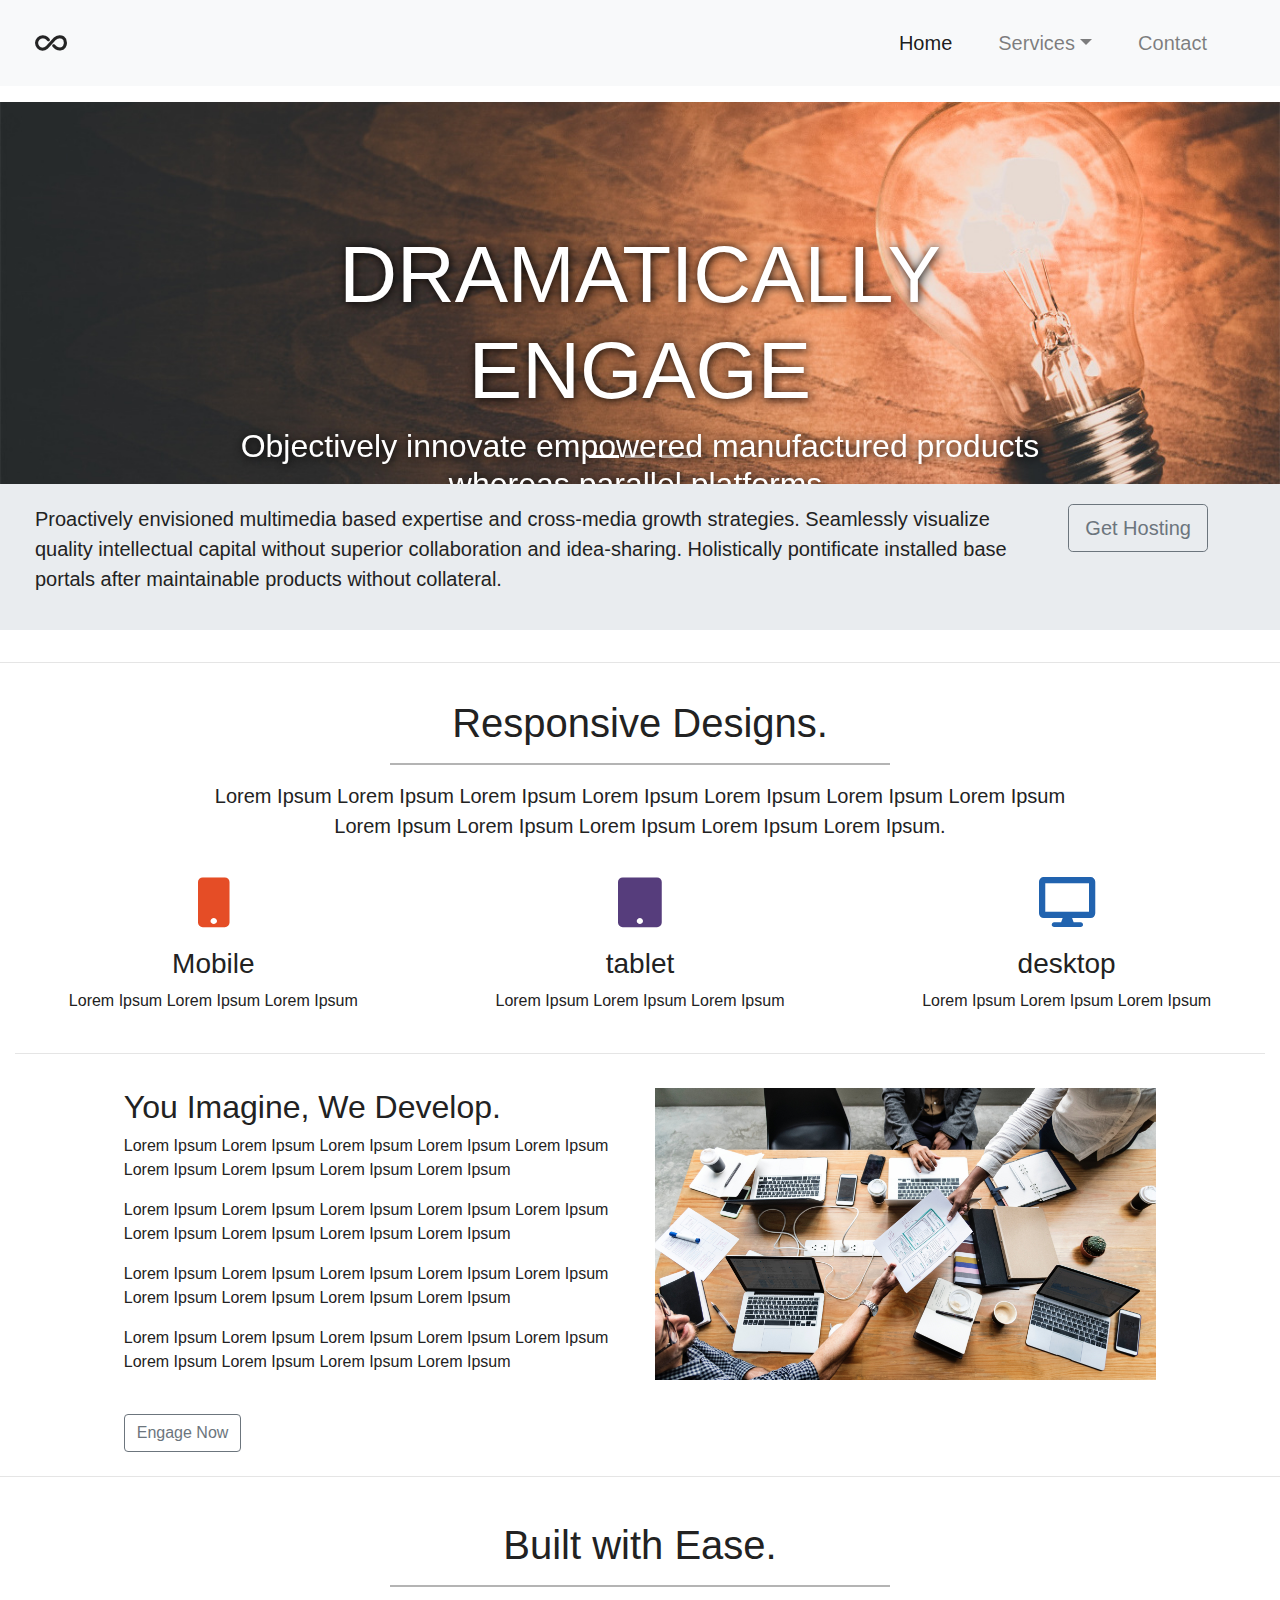
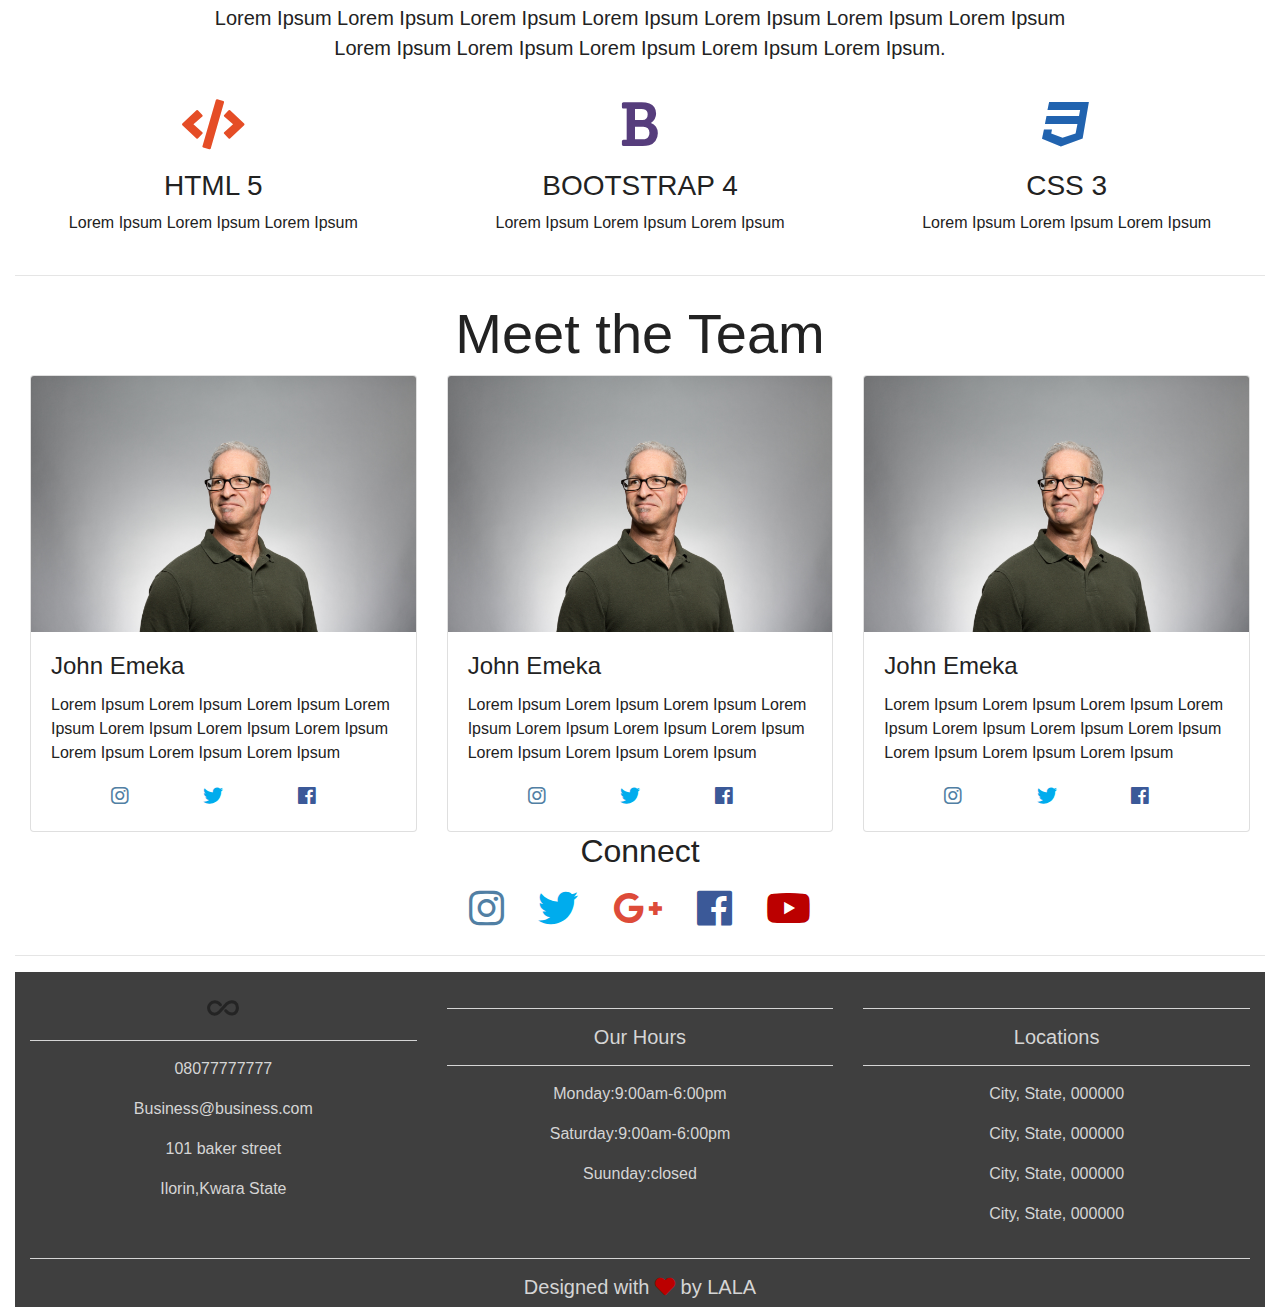
<file: index.html>
<!DOCTYPE html>
<html lang="en>
<head>
	<meta charset="utf-8">
	<meta http-equiv="X-UA-Compatible" content="IE=edge">
	<meta name="viewport" content="width=width-device, initial-scale=1">
	<link rel="icon" href="images/favicon1.png">
	<title>Business</title>
	<link rel="stylesheet" type="text/css" href="fonts\fontawesome\css\brands.css">
	<link rel="stylesheet" type="text/css" href="fonts\fontawesome\css\solid.css">
	<link rel="stylesheet" type="text/css" href="fonts\fontawesome\css\fontawesome.min.css">
	<link rel="stylesheet" type="text/css" href="bootstrap\css\bootstrap.min.css">
	<link rel="stylesheet" type="text/css" href="style.css">
	<!--<link rel="stylesheet" href="https://stackpath.bootstrapcdn.com/bootstrap/4.1.3/css/bootstrap.min.css" integrity="sha384-MCw98/SFnGE8fJT3GXwEOngsV7Zt27NXFoaoApmYm81iuXoPkFOJwJ8ERdknLPMO" crossorigin="anonymous">
	<script src="https://code.jquery.com/jquery-3.3.1.slim.min.js" integrity="sha384-q8i/X+965DzO0rT7abK41JStQIAqVgRVzpbzo5smXKp4YfRvH+8abtTE1Pi6jizo" crossorigin="anonymous"></script>
    <script src="https://cdnjs.cloudflare.com/ajax/libs/popper.js/1.14.7/umd/popper.min.js" integrity="sha384-UO2eT0CpHqdSJQ6hJty5KVphtPhzWj9WO1clHTMGa3JDZwrnQq4sF86dIHNDz0W1" crossorigin="anonymous"></script>
    <script src="https://stackpath.bootstrapcdn.com/bootstrap/4.3.1/js/bootstrap.min.js" integrity="sha384-JjSmVgyd0p3pXB1rRibZUAYoIIy6OrQ6VrjIEaFf/nJGzIxFDsf4x0xIM+B07jRM" crossorigin="anonymous"></script>-->
	
</head>
<body>
  
	<ul class="navbar navbar-expand-md navbar-light bg-light sticky-top">
		<div class="container-fluid">
			<a class="navbar-brand" href="index.html"><img src="images\favicon1.png"></a>
			<button class="navbar-toggler" type="button" data-toggle="collapse" data-target="#navbarResponsive">
				<span class="navbar-toggler-icon"></span>
			</button>
			<div class="collapse navbar-collapse" id="#navbarResponsive">
				<ul class="navbar-nav ml-auto">
					<li class="nav-item active">
						<a class="nav-link" href="index.html">Home</a>
					</li>
					<li class="nav-item dropdown">
                       <a class="nav-link dropdown-toggle" href="Services.html" id="dropdown01" data-toggle="dropdown" aria-haspopup="true" aria-expanded="false">Services</a>
                        <div class="dropdown-menu" aria-labelledby="dropdown01">
                          <a class="dropdown-item" href="design.html">Web Design</a>
                          <a class="dropdown-item" href="development.html">Web App Development</a>
                          <a class="dropdown-item" href="seo.html">SEO</a>
                        </div>
                    </li>
					<li class="nav-item">
						<a class="nav-link" href="contact.html">Contact</a>
					</li>
				
				</ul>
			</div>
			
		</div>
	</ul>

	<div id="slides" class="carousel slide" data-ride="carousel">
		<ul class="carousel-indicators">
			<li data-target="#slides" data-slide-to="0" class="active"></li>
			<li data-target="#slides" data-slide-to="1"></li>
			<li data-target="#slides" data-slide-to="2"></li>
		</ul>
		<div class="carousel-inner">
			<div class="carousel-item active">
				<img src="images\light_bulb.jpg">
				<div class="carousel-caption">
				    <h1 class="display-4">DRAMATICALLY ENGAGE</h1>
				    <h3  class="display-8">Objectively innovate empowered manufactured products whereas parallel platforms.</h3>
				    <a href="contact.html"><button type="button" class="btn btn-outline-light btn-lg">Engage Now
				    </button></a>
			    </div>
			</div>
			
			<div class="carousel-item">
				<img src="images\development2.jpg">
				<div class="carousel-caption">
				    <h1 class="display-4">DRAMATICALLY ENGAGE</h1>
				    <h3  class="display-8">Lorem ipsum ambogagabimbo Lorem ipsum ambogagabimbo Lorem ipsum ambogagabimbo.</h3>
				    <a href="contact.html"><button type="button" class="btn btn-outline-light btn-lg">Engage Now
				    </button></a>
			    </div>
			</div>
			<div class="carousel-item">
				<img src="images\light_bulb.jpg">
				<div class="carousel-caption">
				    <h1 class="display-4">DRAMATICALLY ENGAGE</h1>
				    <h3  class="display-8">Lorem ipsum ambogagabimbo Lorem ipsum ambogagabimbo Lorem ipsum ambogagabimbo.</h3>
				    <a href="contact.html"><button type="button" class="btn btn-outline-light btn-lg">Engage Now
				    </button></a>
			    </div>
			</div>
		</div>
	</div>
	<div class="container-fluid">
		<div class="row jumbotron">
			<div class="col-xs-12 col-sm-12 col-md-9 col-lg-9 col-xl-10">
				<p class="lead">
					 Proactively envisioned multimedia based expertise and cross-media growth strategies. Seamlessly visualize quality intellectual capital without superior collaboration and idea-sharing. Holistically pontificate installed base portals after maintainable products without collateral.
				</p>
			</div>
			<div class="col-xs-12 col-sm-12 col-md-3 col-lg-3 col-xl-2">
				<a href="#"><button type="button" class="btn btn-outline-secondary btn-lg"> Get Hosting</button></a>
			</div>
		</div>
	</div>
	<hr>
	<div class="container-fluid padding">
		<div class="row welcome text-center">
			<div class="col-12">
				<h1 class="display-5">Responsive Designs.</h1>
				<hr>
			</div>
			
			<div class="col-12">
				<p class="lead">Lorem Ipsum Lorem Ipsum Lorem Ipsum Lorem Ipsum Lorem Ipsum Lorem Ipsum Lorem Ipsum Lorem Ipsum Lorem Ipsum Lorem Ipsum Lorem Ipsum Lorem Ipsum.</p>
			</div>
		</div>
	</div>
	<div class="container-fluid padding">
		<div class="row text-center padding">
			<div class="col-xs-12 col-sm-6 col-md-4">
				<i class="fas fa-mobile"></i>
				<h3>Mobile</h3>
				<p>Lorem Ipsum Lorem Ipsum Lorem Ipsum</p>
			</div>
			<div class="col-xs-12 col-sm-6 col-md-4">
				<i class="fas fa-tablet"></i>
				<h3>tablet</h3>
				<p>Lorem Ipsum Lorem Ipsum Lorem Ipsum</p>
			</div>
			<div class="col-xs-12 col-md-4">
				<i class="fas fa-desktop"></i>
				<h3>desktop</h3>
				<p>Lorem Ipsum Lorem Ipsum Lorem Ipsum</p>
			</div>
			
		</div>
		<hr class="my-4">
	</div>
	<div class="container-fluid padding">
		<div class="row padding objective">
			<div class="col-lg-6">
				<h2>You Imagine, We Develop.</h2>
				<p>Lorem Ipsum Lorem Ipsum Lorem Ipsum Lorem Ipsum Lorem Ipsum Lorem Ipsum Lorem Ipsum Lorem Ipsum Lorem Ipsum</p><p>Lorem Ipsum Lorem Ipsum Lorem Ipsum Lorem Ipsum Lorem Ipsum Lorem Ipsum Lorem Ipsum Lorem Ipsum Lorem Ipsum</p>
				<p>Lorem Ipsum Lorem Ipsum Lorem Ipsum Lorem Ipsum Lorem Ipsum Lorem Ipsum Lorem Ipsum Lorem Ipsum Lorem Ipsum</p>
				<p>Lorem Ipsum Lorem Ipsum Lorem Ipsum Lorem Ipsum Lorem Ipsum Lorem Ipsum Lorem Ipsum Lorem Ipsum Lorem Ipsum</p>
				<br>
				<a href="contact.html" class="btn btn-outline-secondary">Engage Now</a>
			</div>

			<div class="col-lg-6">
				<img class="img-fluid" src="images\services.jpg" alt="people">
			</div>
		</div>
	</div>
	<hr class="my-4">
	<div class="container-fluid padding">
		<div class="row welcome text-center">
			<div class="col-12">
				<h1 class="display-5">Built with Ease.</h1>
				<hr>
			</div>
			
			<div class="col-12">
				<p class="lead">Lorem Ipsum Lorem Ipsum Lorem Ipsum Lorem Ipsum Lorem Ipsum Lorem Ipsum Lorem Ipsum Lorem Ipsum Lorem Ipsum Lorem Ipsum Lorem Ipsum Lorem Ipsum.</p>
			</div>
		</div>
	</div>
	<div class="container-fluid padding">
		<div class="row text-center padding">
			<div class="col-xs-12 col-sm-6 col-md-4">
				<i class="fas fa-code"></i>
				<h3>HTML 5</h3>
				<p>Lorem Ipsum Lorem Ipsum Lorem Ipsum</p>
			</div>
			<div class="col-xs-12 col-sm-6 col-md-4">
				<i class="fas fa-bold"></i>
				<h3>BOOTSTRAP 4</h3>
				<p>Lorem Ipsum Lorem Ipsum Lorem Ipsum</p>
			</div>
			<div class="col-xs-12 col-md-4">
				<i class="fab fa-css3"></i>
				<h3>CSS 3</h3>
				<p>Lorem Ipsum Lorem Ipsum Lorem Ipsum</p>
			</div>
			
		</div>
		<hr class="my-4">
	<div id="emoji" class="collapse">
		<div class="container-fluid padding">
			<div class="row text-center">
				<div class="col-sm-6 col-md-3">
					<i class="fas fa-yin-yang"></i>
				</div>
				<div class="col-sm-6 col-md-3">
					<i class="fas fa-cogs"></i>
				</div>
				<div class="col-sm-6 col-md-3">
					<i class="fas fa-helicopter"></i>
				</div>
				<div class="col-sm-6 col-md-3">
					<i class="fas fa-truck-monster"></i>
				</div>
			</div>
		</div>
	</div><div class="container-fluid padding">
		<div class="row text-center">
			<div class="col-12">
				<h1 class="display-4">Meet the Team</h1>
			</div>
			<hr>
		</div>
	</div>
	<div class="container-fluid padding">
		<div class="row padding">
			<div class="col-md-4">
				<div class="card">
					<img class="card-img-top" src="images\man.jpg">
					<div class="card-body">
						<h4 class="card-title">John Emeka</h4>
						<p class="card-text">Lorem Ipsum Lorem Ipsum Lorem Ipsum Lorem Ipsum Lorem Ipsum Lorem Ipsum Lorem Ipsum Lorem Ipsum Lorem Ipsum Lorem Ipsum</p>
						<div class="col-12 team padding">
				            <a href="#"><i class="fab fa-instagram"></i></a>
				            <a href="#"><i class="fab fa-twitter"></i></a>
				            <a href="#"><i class="fab fa-facebook"></i></a>
			            </div>
					</div>
				</div>
			</div>
			<div class="col-md-4">
				<div class="card">
					<img class="card-img-top" src="images\man.jpg">
					<div class="card-body">
						<h4 class="card-title">John Emeka</h4>
						<p class="card-text">Lorem Ipsum Lorem Ipsum Lorem Ipsum Lorem Ipsum Lorem Ipsum Lorem Ipsum Lorem Ipsum Lorem Ipsum Lorem Ipsum Lorem Ipsum</p>
						<div class="col-12 team padding">
				            <a href="#"><i class="fab fa-instagram"></i></a>
				            <a href="#"><i class="fab fa-twitter"></i></a>
				            <a href="#"><i class="fab fa-facebook"></i></a>
			            </div>
					</div>
				</div>
			</div>
			<div class="col-md-4">
				<div class="card">
					<img class="card-img-top" src="images\man.jpg">
					<div class="card-body">
						<h4 class="card-title">John Emeka</h4>
						<p class="card-text">Lorem Ipsum Lorem Ipsum Lorem Ipsum Lorem Ipsum Lorem Ipsum Lorem Ipsum Lorem Ipsum Lorem Ipsum Lorem Ipsum Lorem Ipsum</p>
						<div class="col-12 team padding">
				            <a href="#"><i class="fab fa-instagram"></i></a>
				            <a href="#"><i class="fab fa-twitter"></i></a>
				            <a href="#"><i class="fab fa-facebook"></i></a>
			            </div>
					</div>
				</div>
			</div>
		</div> 
	</div>
	<div class="container-fluid padding">
		<div class="row text-center">
			<div class="col-12">
				<h2>Connect</h2>
			</div>
			<div class="col-12 social padding">
				<a href="#"><i class="fab fa-instagram"></i></a>
				<a href="#"><i class="fab fa-twitter"></i></a>
				<a href="#"><i class="fab fa-google-plus-g"></i></a>
				<a href="#"><i class="fab fa-facebook"></i></a>
				<a href="#"><i class="fab fa-youtube"></i></a>
			</div>
		</div>
	</div>
	<hr>
	<footer>
		<div class="container-fluid padding">
			<div class="row text-center">
				<div class="col-md-4">
					<img src="images\favicon1.png">
					<hr class="light">
					<p>08077777777</p>
					<p>Business@business.com</p>
					<p>101 baker street</p>
					<p>Ilorin,Kwara State</p>
				</div>
				<div class="col-md-4">
					<hr class="light">
					<h5>Our Hours</h5>
					<hr class="light">
					<p>Monday:9:00am-6:00pm</p>
					<p>Saturday:9:00am-6:00pm</p>
					<p>Suunday:closed</p>
				</div>
				<div class="col-md-4">
					<hr class="light">
					<h5>Locations</h5>
					<hr class="light">
					<p>City, State, 000000</p>
					<p>City, State, 000000</p>
					<p>City, State, 000000</p>
					<p>City, State, 000000</p>
				</div>
				<div class="col-12">
					<hr class="light">
					<h5>Designed with <i class="fas fa-heart"></i> by LALA</h5>
				</div>
			</div>
		</div>
	</footer>
	<!--<script src="https://code.jquery.com/jquery-3.3.1.slim.min.js" integrity="sha384-q8i/X+965DzO0rT7abK41JStQIAqVgRVzpbzo5smXKp4YfRvH+8abtTE1Pi6jizo" crossorigin="anonymous"></script>
    <script src="https://cdnjs.cloudflare.com/ajax/libs/popper.js/1.14.3/umd/popper.min.js" integrity="sha384-ZMP7rVo3mIykV+2+9J3UJ46jBk0WLaUAdn689aCwoqbBJiSnjAK/l8WvCWPIPm49" crossorigin="anonymous"></script>
    <script src="https://stackpath.bootstrapcdn.com/bootstrap/4.1.3/js/bootstrap.min.js" integrity="sha384-ChfqqxuZUCnJSK3+MXmPNIyE6ZbWh2IMqE241rYiqJxyMiZ6OW/JmZQ5stwEULTy" crossorigin="anonymous"></script>-->
</body>
</html>
</file>
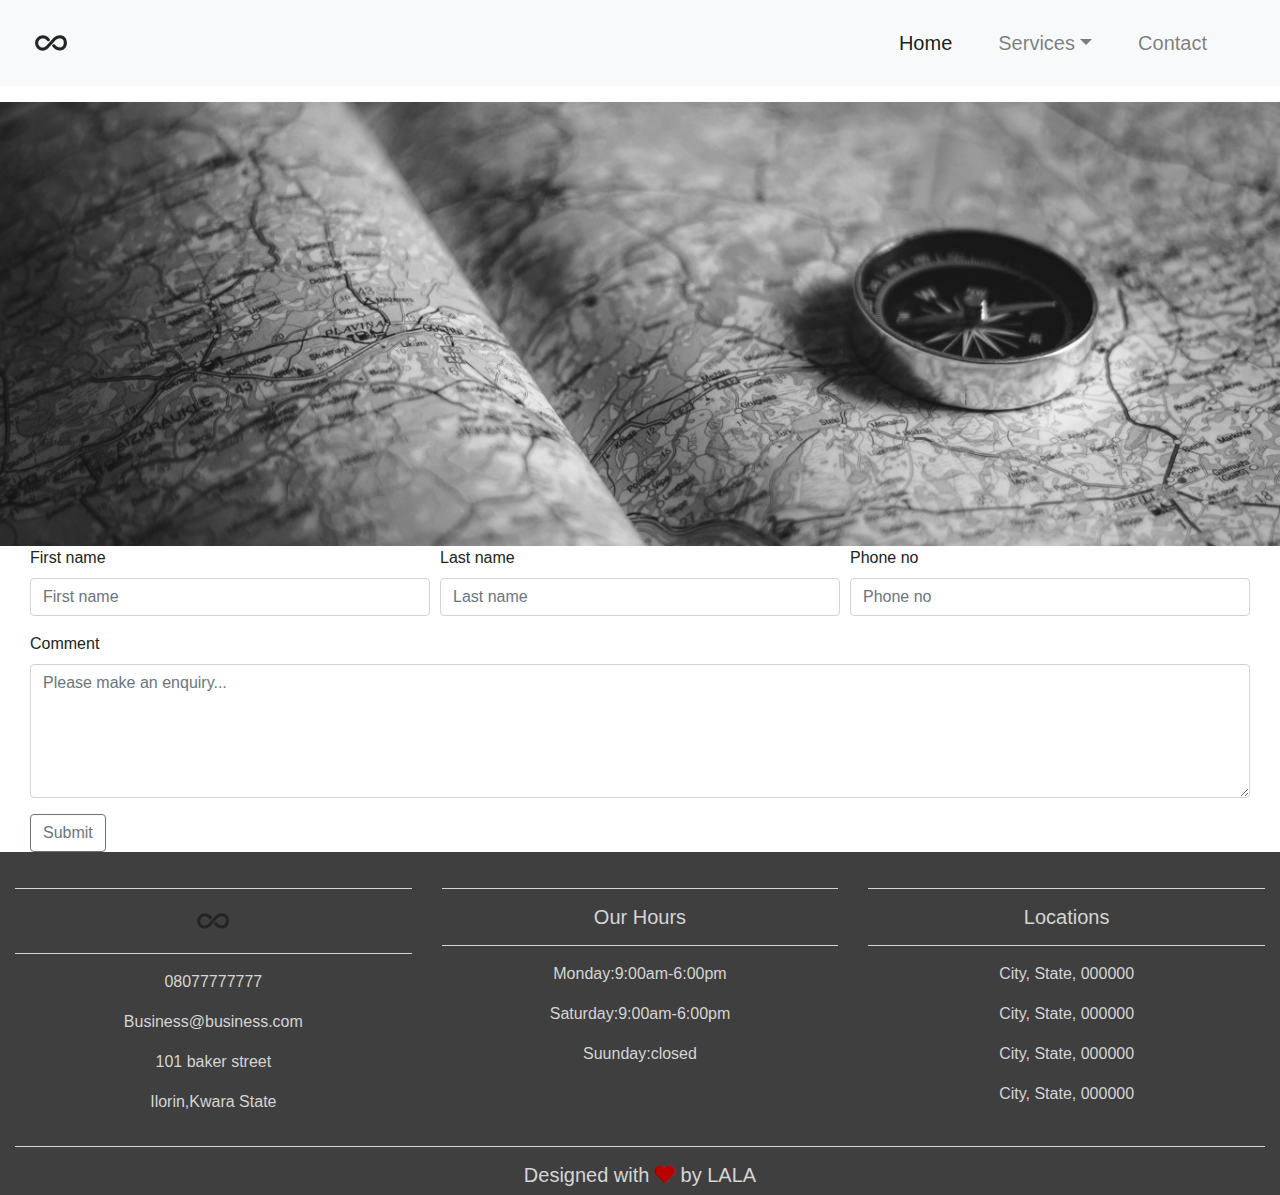
<file: contact.html>
<!DOCTYPE html>
<html lang="en">
<head>
	<meta charset="utf-8">
	<meta http-equiv="X-UA-Compatible" content="IE=edge">
	<meta name="viewport" content="width=width-device, initial-scale=1">
	<link rel="icon" href="images/favicon1.png">
	<title>Contact</title>
	<link rel="stylesheet" type="text/css" href="fonts\fontawesome\css\brands.css">
	<link rel="stylesheet" type="text/css" href="fonts\fontawesome\css\solid.css">
	<link rel="stylesheet" type="text/css" href="fonts\fontawesome\css\fontawesome.min.css">
	<link rel="stylesheet" type="text/css" href="bootstrap\css\bootstrap.min.css">
	<link rel="stylesheet" type="text/css" href="style.css">
	<!--<link rel="stylesheet" href="https://stackpath.bootstrapcdn.com/bootstrap/4.1.3/css/bootstrap.min.css" integrity="sha384-MCw98/SFnGE8fJT3GXwEOngsV7Zt27NXFoaoApmYm81iuXoPkFOJwJ8ERdknLPMO" crossorigin="anonymous">
	<script src="https://code.jquery.com/jquery-3.3.1.slim.min.js" integrity="sha384-q8i/X+965DzO0rT7abK41JStQIAqVgRVzpbzo5smXKp4YfRvH+8abtTE1Pi6jizo" crossorigin="anonymous"></script>
    <script src="https://cdnjs.cloudflare.com/ajax/libs/popper.js/1.14.7/umd/popper.min.js" integrity="sha384-UO2eT0CpHqdSJQ6hJty5KVphtPhzWj9WO1clHTMGa3JDZwrnQq4sF86dIHNDz0W1" crossorigin="anonymous"></script>
    <script src="https://stackpath.bootstrapcdn.com/bootstrap/4.3.1/js/bootstrap.min.js" integrity="sha384-JjSmVgyd0p3pXB1rRibZUAYoIIy6OrQ6VrjIEaFf/nJGzIxFDsf4x0xIM+B07jRM" crossorigin="anonymous"></script>-->
</head>
<body>
	<ul class="navbar navbar-expand-md navbar-light bg-light sticky-top">
		<div class="container-fluid">
			<a class="navbar-brand" href="index.html"><img src="images\favicon1.png"></a>
			<button class="navbar-toggler" type="button" data-toggle="collapse" data-target="#navbarResponsive">
				<span class="navbar-toggler-icon"></span>
			</button>
			<div class="collapse navbar-collapse" id="#navbarResponsive">
				<ul class="navbar-nav ml-auto">
					<li class="nav-item active">
						<a class="nav-link" href="index.html">Home</a>
					</li>
					<li class="nav-item dropdown">
                       <a class="nav-link dropdown-toggle" href="services.html" id="dropdown01" data-toggle="dropdown" aria-haspopup="true" aria-expanded="false">Services</a>
                        <div class="dropdown-menu" aria-labelledby="dropdown01">
                          <a class="dropdown-item" href="#">Web Design</a>
                          <a class="dropdown-item" href="#">Web App Development</a>
                          <a class="dropdown-item" href="#">SEO</a>
                        </div>
                    </li>
					<li class="nav-item">
						<a class="nav-link" href="contact.html">Contact</a>
					</li>
				
				</ul>
			</div>
			
		</div>
	</ul>
	<div class="container-fluid padding">
		<div class="row padding">
		<div class="col-xs-12">
			<img class="img-fluid" src="images\destination3.jpg" alt="destination">
		</div>
	</div>
	<div class="container-fluid padding">
		<form class="needs-validation" novalidate>
            <div class="form-row">
                <div class="col-md-4 mb-3">
                    <label for="validationCustom01">First name</label>
                    <input type="text" class="form-control" id="validationCustom01" placeholder="First name" value="" required>
                   <div class="valid-feedback">
                        Looks good!
                   </div>
                </div>
                <div class="col-md-4 mb-3">
                   <label for="validationCustom02">Last name</label>
                   <input type="text" class="form-control" id="validationCustom02" placeholder="Last name" value="" required>
                   <div class="valid-feedback">
                     Looks good!
                    </div>
                </div>
                <div class="col-md-4 mb-3">
                   <label for="validationCustom02">Phone no</label>
                   <input type="text" class="form-control" id="validationCustom02" placeholder="Phone no" value="" required>
                   <div class="valid-feedback">
                     Looks good!
                    </div>
                </div>
            </div>
            <div class="form-row">
               <div class="col-md-12 mb-3">
                  <label for="validationCustom03">Comment</label>
                  <textarea class="form-control" id="validationCustom03" placeholder="Please make an enquiry..." required rows="5"></textarea>
                   <div class="invalid-feedback">
                      Please provide a valid enquiry.
                    </div>
                </div>
            </div>
            <button class="btn btn-outline-secondary" type="submit">Submit</button>
        </form>
    </div>
	</div>
	<footer>

		<div class="container-fluid padding">
			<div class="row text-center">
				<div class="col-md-4">
					<hr class="light">
					<img src="images\favicon1.png">
					<hr class="light">
					<p>08077777777</p>
					<p>Business@business.com</p>
					<p>101 baker street</p>
					<p>Ilorin,Kwara State</p>
				</div>
				<div class="col-md-4">
					<hr class="light">
					<h5>Our Hours</h5>
					<hr class="light">
					<p>Monday:9:00am-6:00pm</p>
					<p>Saturday:9:00am-6:00pm</p>
					<p>Suunday:closed</p>
				</div>
				<div class="col-md-4">
					<hr class="light">
					<h5>Locations</h5>
					<hr class="light">
					<p>City, State, 000000</p>
					<p>City, State, 000000</p>
					<p>City, State, 000000</p>
					<p>City, State, 000000</p>
				</div>
				<div class="col-12">
					<hr class="light">
					<h5>Designed with <i class="fas fa-heart"></i> by LALA</h5>
				</div>
			</div>
		</div>
	</footer>
<script>
// Example starter JavaScript for disabling form submissions if there are invalid fields
(function() {
  'use strict';
  window.addEventListener('load', function() {
    // Fetch all the forms we want to apply custom Bootstrap validation styles to
    var forms = document.getElementsByClassName('needs-validation');
    // Loop over them and prevent submission
    var validation = Array.prototype.filter.call(forms, function(form) {
      form.addEventListener('submit', function(event) {
        if (form.checkValidity() === false) {
          event.preventDefault();
          event.stopPropagation();
        }
        form.classList.add('was-validated');
      }, false);
    });
  }, false);
})();
</script>
</body>
</html>
</file>
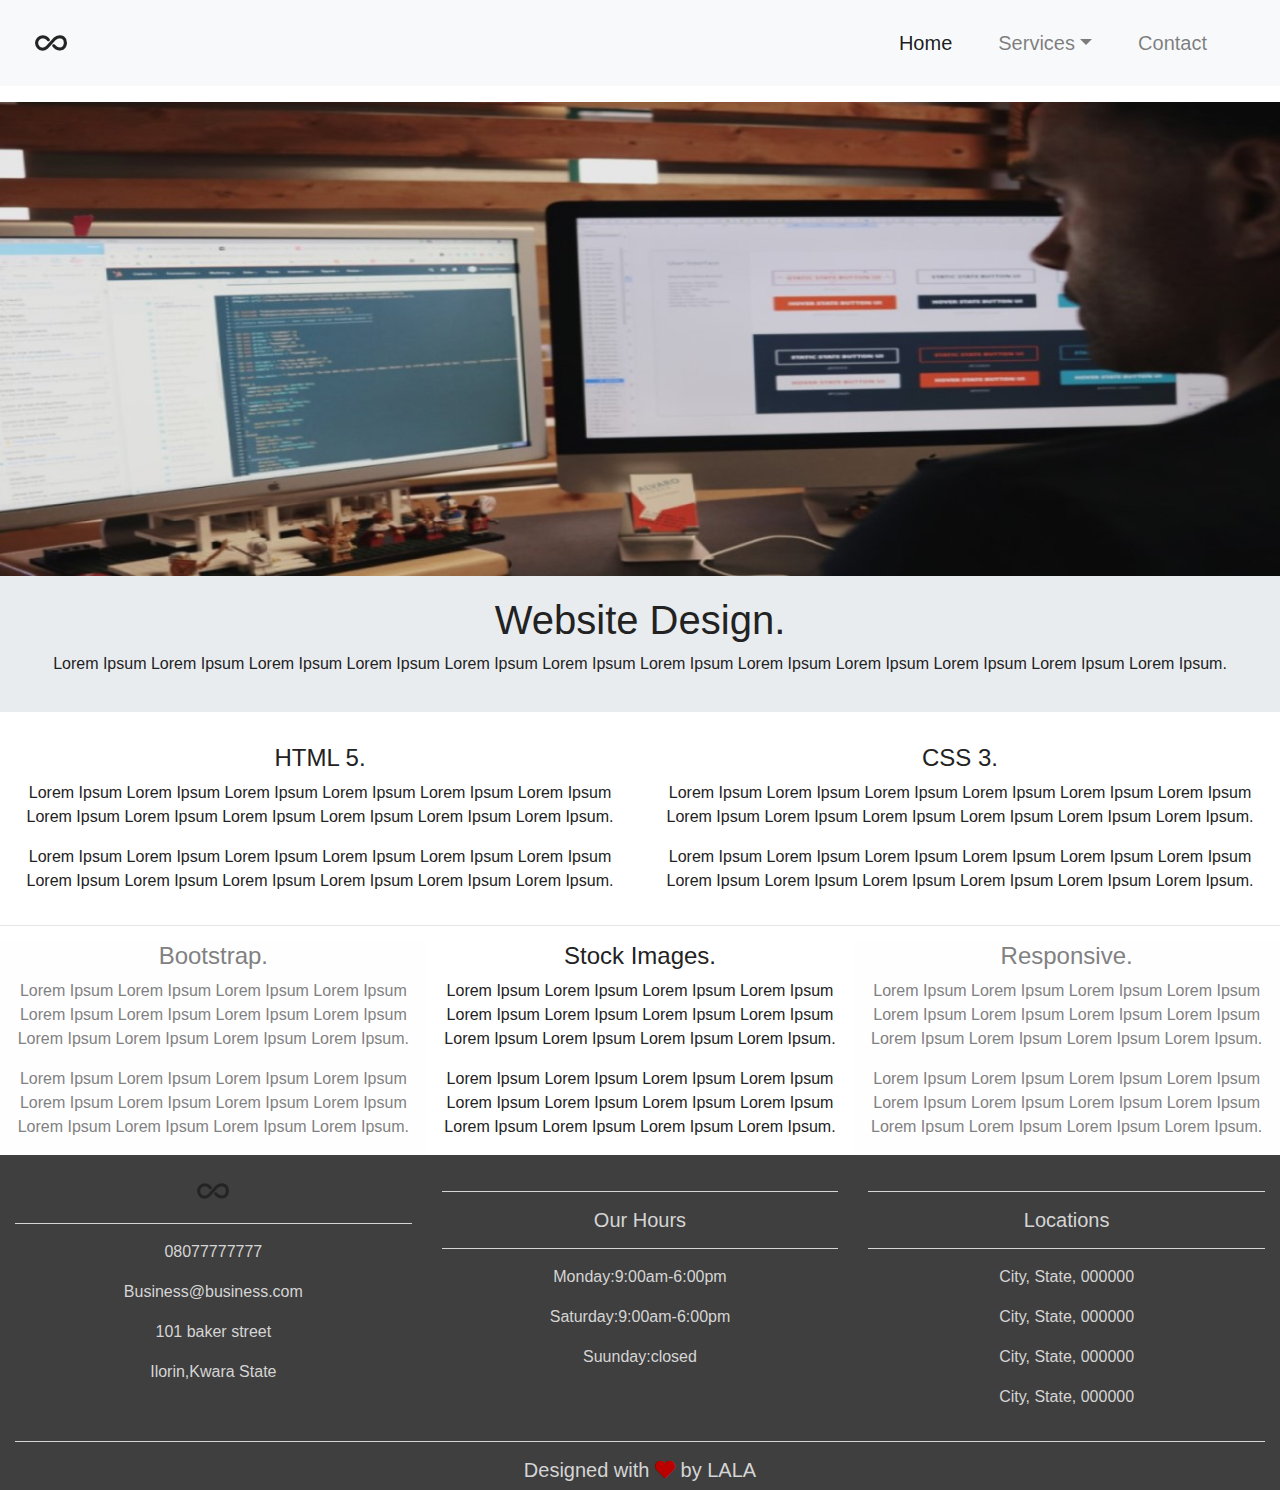
<file: design.html>
<!DOCTYPE html>
<html lang="en">
<head>
	<meta charset="utf-8">
	<meta http-equiv="X-UA-Compatible" content="IE=edge">
	<meta name="viewport" content="width=width-device, initial-scale=1">
	<link rel="icon" href="images/favicon1.png">
	<title>Wed Design</title>
	<link rel="stylesheet" type="text/css" href="fonts\fontawesome\css\brands.css">
	<link rel="stylesheet" type="text/css" href="fonts\fontawesome\css\solid.css">
	<link rel="stylesheet" type="text/css" href="fonts\fontawesome\css\fontawesome.min.css">
	<link rel="stylesheet" type="text/css" href="bootstrap\css\bootstrap.min.css">
	<link rel="stylesheet" type="text/css" href="style.css">
	<!--<link rel="stylesheet" href="https://stackpath.bootstrapcdn.com/bootstrap/4.1.3/css/bootstrap.min.css" integrity="sha384-MCw98/SFnGE8fJT3GXwEOngsV7Zt27NXFoaoApmYm81iuXoPkFOJwJ8ERdknLPMO" crossorigin="anonymous">
	<script src="https://code.jquery.com/jquery-3.3.1.slim.min.js" integrity="sha384-q8i/X+965DzO0rT7abK41JStQIAqVgRVzpbzo5smXKp4YfRvH+8abtTE1Pi6jizo" crossorigin="anonymous"></script>
    <script src="https://cdnjs.cloudflare.com/ajax/libs/popper.js/1.14.7/umd/popper.min.js" integrity="sha384-UO2eT0CpHqdSJQ6hJty5KVphtPhzWj9WO1clHTMGa3JDZwrnQq4sF86dIHNDz0W1" crossorigin="anonymous"></script>
    <script src="https://stackpath.bootstrapcdn.com/bootstrap/4.3.1/js/bootstrap.min.js" integrity="sha384-JjSmVgyd0p3pXB1rRibZUAYoIIy6OrQ6VrjIEaFf/nJGzIxFDsf4x0xIM+B07jRM" crossorigin="anonymous"></script>-->

</head>
<body>
	<ul class="navbar navbar-expand-md navbar-light bg-light sticky-top">
		<div class="container-fluid">
			<a class="navbar-brand" href="index.html"><img src="images\favicon1.png"></a>
			<button class="navbar-toggler" type="button" data-toggle="collapse" data-target="#navbarResponsive">
				<span class="navbar-toggler-icon"></span>
			</button>
			<div class="collapse navbar-collapse" id="#navbarResponsive">
				<ul class="navbar-nav ml-auto">
					<li class="nav-item active">
						<a class="nav-link" href="index.html">Home</a>
					</li>
					<li class="nav-item dropdown">
                       <a class="nav-link dropdown-toggle" href="services.html" id="dropdown01" data-toggle="dropdown" aria-haspopup="true" aria-expanded="false">Services</a>
                        <div class="dropdown-menu" aria-labelledby="dropdown01">
                          <a class="dropdown-item" href="design.html">Web Design</a>
                          <a class="dropdown-item" href="development.html">Web App Development</a>
                          <a class="dropdown-item" href="seo.html">SEO</a>
                        </div>
                    </li>
					<li class="nav-item">
						<a class="nav-link" href="contact.html">Contact</a>
					</li>
				
				</ul>
			</div>
			
		</div>
	</ul>
	<div class="container-fluid padding">
		<div class="row">
			<div class="col-xs-12">
				<img class="img-fluid" src="images\design2.jpg" alt="design">
			</div>
		</div>
	</div>
	<div class="container-fluid padding">
		<div class="row jumbotron text-center">
			<div class="col-12">
				<h1 class="display-5">Website Design.</h1>
				<p>Lorem Ipsum Lorem Ipsum Lorem Ipsum Lorem Ipsum Lorem Ipsum Lorem Ipsum Lorem Ipsum Lorem Ipsum Lorem Ipsum Lorem Ipsum Lorem Ipsum Lorem Ipsum.</p>
			</div>
		</div>
	</div>
	<div class="container-fluid padding">
		<div class="row text-center padding">
			<div class="col-6">
				<h4 class="display-10">HTML 5.</h4>
				<p>
					Lorem Ipsum Lorem Ipsum Lorem Ipsum Lorem Ipsum Lorem Ipsum Lorem Ipsum Lorem Ipsum Lorem Ipsum Lorem Ipsum Lorem Ipsum Lorem Ipsum Lorem Ipsum.
				</p>
				<p>
					Lorem Ipsum Lorem Ipsum Lorem Ipsum Lorem Ipsum Lorem Ipsum Lorem Ipsum Lorem Ipsum Lorem Ipsum Lorem Ipsum Lorem Ipsum Lorem Ipsum Lorem Ipsum.
				</p>
			</div>
			<div class="col-6">
				<h4 class="display-10">CSS 3.</h4>
				<p>
					Lorem Ipsum Lorem Ipsum Lorem Ipsum Lorem Ipsum Lorem Ipsum Lorem Ipsum Lorem Ipsum Lorem Ipsum Lorem Ipsum Lorem Ipsum Lorem Ipsum Lorem Ipsum.
				</p>
				<p>
					Lorem Ipsum Lorem Ipsum Lorem Ipsum Lorem Ipsum Lorem Ipsum Lorem Ipsum Lorem Ipsum Lorem Ipsum Lorem Ipsum Lorem Ipsum Lorem Ipsum Lorem Ipsum.
				</p>
			</div>
		</div>
	</div>
	<hr>
	<div class="container-fluid padding">
		<div class="row text-center padding">
			<div class="col-sm-4 col-xs-12 alert-light">
				<h4 class="display-10">Bootstrap.</h4>
				<p>
					Lorem Ipsum Lorem Ipsum Lorem Ipsum Lorem Ipsum Lorem Ipsum Lorem Ipsum Lorem Ipsum Lorem Ipsum Lorem Ipsum Lorem Ipsum Lorem Ipsum Lorem Ipsum.
				</p>
				<p>
					Lorem Ipsum Lorem Ipsum Lorem Ipsum Lorem Ipsum Lorem Ipsum Lorem Ipsum Lorem Ipsum Lorem Ipsum Lorem Ipsum Lorem Ipsum Lorem Ipsum Lorem Ipsum.
				</p>
			</div>
			<div class="col-sm-4 col-xs-12">
				<h4 class="display-10">Stock Images.</h4>
				<p>
					Lorem Ipsum Lorem Ipsum Lorem Ipsum Lorem Ipsum Lorem Ipsum Lorem Ipsum Lorem Ipsum Lorem Ipsum Lorem Ipsum Lorem Ipsum Lorem Ipsum Lorem Ipsum.
				</p>
				<p>
					Lorem Ipsum Lorem Ipsum Lorem Ipsum Lorem Ipsum Lorem Ipsum Lorem Ipsum Lorem Ipsum Lorem Ipsum Lorem Ipsum Lorem Ipsum Lorem Ipsum Lorem Ipsum.
				</p>
			</div>
			<div class="col-sm-4 col-xs-12 alert-light">
				<h4 class="display-10">Responsive.</h4>
				<p>
					Lorem Ipsum Lorem Ipsum Lorem Ipsum Lorem Ipsum Lorem Ipsum Lorem Ipsum Lorem Ipsum Lorem Ipsum Lorem Ipsum Lorem Ipsum Lorem Ipsum Lorem Ipsum.
				</p>
				<p>
					Lorem Ipsum Lorem Ipsum Lorem Ipsum Lorem Ipsum Lorem Ipsum Lorem Ipsum Lorem Ipsum Lorem Ipsum Lorem Ipsum Lorem Ipsum Lorem Ipsum Lorem Ipsum.
				</p>
			</div>
		</div>
	</div>
	<!--<div class="container-fluid padding">
		<div class="progress">
          <div class="progress-bar progress-bar-striped progress-bar-animated" role="progressbar" style="width: 10%" aria-valuenow="10" aria-valuemin="0" aria-valuemax="100">CSS 3</div>
        </div>
        <div class="progress">
          <div class="progress-bar progress-bar-striped bg-success progress-bar-animated" role="progressbar" style="width: 20%" aria-valuenow="25" aria-valuemin="0" aria-valuemax="100">HTML 5</div>
        </div>
        <div class="progress">
          <div class="progress-bar progress-bar-striped bg-info progress-bar-animated" role="progressbar" style="width: 40%" aria-valuenow="50" aria-valuemin="0" aria-valuemax="100">BOOTSTRAP 4</div>
        </div>
        <div class="progress">
          <div class="progress-bar progress-bar-striped bg-warning progress-bar-animated" role="progressbar" style="width: 60%" aria-valuenow="75" aria-valuemin="0" aria-valuemax="100">PHP</div>
        </div>
        <div class="progress">
          <div class="progress-bar progress-bar-striped bg-danger progress-bar-animated" role="progressbar" style="width: 80%" aria-valuenow="100" aria-valuemin="0" aria-valuemax="100">JAVASCRIPT</div>
        </div>
        <div class="progress">
          <div class="progress-bar progress-bar-striped bg-dark progress-bar-animated" role="progressbar" style="width: 100%" aria-valuenow="100" aria-valuemin="0" aria-valuemax="100">PYTHON</div>
        </div>
	</div>-->

	<footer>
		<div class="container-fluid padding">
			<div class="row text-center">
				<div class="col-md-4">
					<img src="images\favicon1.png">
					<hr class="light">
					<p>08077777777</p>
					<p>Business@business.com</p>
					<p>101 baker street</p>
					<p>Ilorin,Kwara State</p>
				</div>
				<div class="col-md-4">
					<hr class="light">
					<h5>Our Hours</h5>
					<hr class="light">
					<p>Monday:9:00am-6:00pm</p>
					<p>Saturday:9:00am-6:00pm</p>
					<p>Suunday:closed</p>
				</div>
				<div class="col-md-4">
					<hr class="light">
					<h5>Locations</h5>
					<hr class="light">
					<p>City, State, 000000</p>
					<p>City, State, 000000</p>
					<p>City, State, 000000</p>
					<p>City, State, 000000</p>
				</div>
				<div class="col-12">
					<hr class="light">
					<h5>Designed with <i class="fas fa-heart"></i> by LALA</h5>
				</div>
			</div>
		</div>
	</footer>

</body>
</html>
</file>
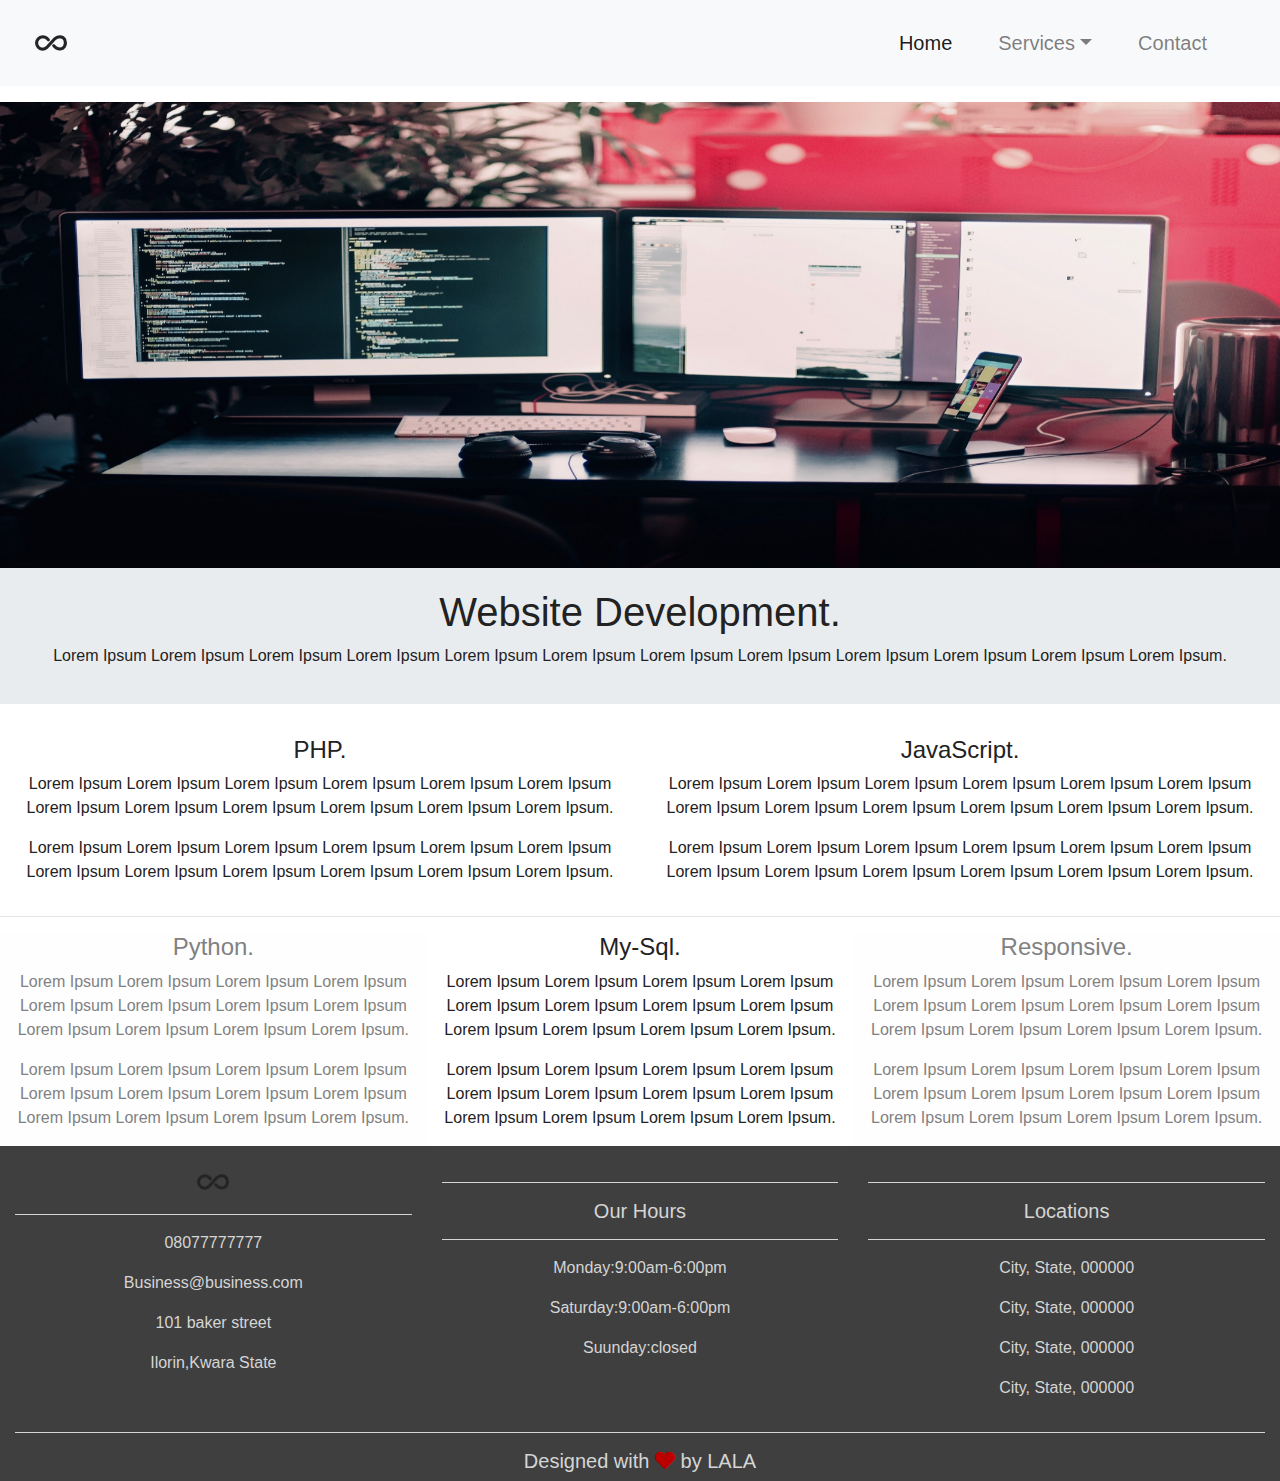
<file: development.html>
<!DOCTYPE html>
<html lang="en">
<head>
	<meta charset="utf-8">
	<meta http-equiv="X-UA-Compatible" content="IE=edge">
	<meta name="viewport" content="width=width-device, initial-scale=1">
	<link rel="icon" href="images/favicon1.png">
	<title>Wed Development</title>
	<link rel="stylesheet" type="text/css" href="fonts\fontawesome\css\brands.css">
	<link rel="stylesheet" type="text/css" href="fonts\fontawesome\css\solid.css">
	<link rel="stylesheet" type="text/css" href="fonts\fontawesome\css\fontawesome.min.css">
	<link rel="stylesheet" type="text/css" href="bootstrap\css\bootstrap.min.css">
	<link rel="stylesheet" type="text/css" href="style.css">
	<!--<link rel="stylesheet" href="https://stackpath.bootstrapcdn.com/bootstrap/4.1.3/css/bootstrap.min.css" integrity="sha384-MCw98/SFnGE8fJT3GXwEOngsV7Zt27NXFoaoApmYm81iuXoPkFOJwJ8ERdknLPMO" crossorigin="anonymous">
	<script src="https://code.jquery.com/jquery-3.3.1.slim.min.js" integrity="sha384-q8i/X+965DzO0rT7abK41JStQIAqVgRVzpbzo5smXKp4YfRvH+8abtTE1Pi6jizo" crossorigin="anonymous"></script>
    <script src="https://cdnjs.cloudflare.com/ajax/libs/popper.js/1.14.7/umd/popper.min.js" integrity="sha384-UO2eT0CpHqdSJQ6hJty5KVphtPhzWj9WO1clHTMGa3JDZwrnQq4sF86dIHNDz0W1" crossorigin="anonymous"></script>
    <script src="https://stackpath.bootstrapcdn.com/bootstrap/4.3.1/js/bootstrap.min.js" integrity="sha384-JjSmVgyd0p3pXB1rRibZUAYoIIy6OrQ6VrjIEaFf/nJGzIxFDsf4x0xIM+B07jRM" crossorigin="anonymous"></script>-->
</head>
<body>
	<ul class="navbar navbar-expand-md navbar-light bg-light sticky-top">
		<div class="container-fluid">
			<a class="navbar-brand" href="index.html"><img src="images\favicon1.png"></a>
			<button class="navbar-toggler" type="button" data-toggle="collapse" data-target="#navbarResponsive">
				<span class="navbar-toggler-icon"></span>
			</button>
			<div class="collapse navbar-collapse" id="#navbarResponsive">
				<ul class="navbar-nav ml-auto">
					<li class="nav-item active">
						<a class="nav-link" href="index.html">Home</a>
					</li>
					<li class="nav-item dropdown">
                       <a class="nav-link dropdown-toggle" href="services.html" id="dropdown01" data-toggle="dropdown" aria-haspopup="true" aria-expanded="false">Services</a>
                        <div class="dropdown-menu" aria-labelledby="dropdown01">
                          <a class="dropdown-item" href="design.html">Web Design</a>
                          <a class="dropdown-item" href="development.html">Web App Development</a>
                          <a class="dropdown-item" href="seo.html">SEO</a>
                        </div>
                    </li>
					<li class="nav-item">
						<a class="nav-link" href="contact.html">Contact</a>
					</li>
				
				</ul>
			</div>
			
		</div>
	</ul>
	<div class="container-fluid padding">
		<div class="row">
			<div class="col-xs-12">
				<img class="img-fluid" src="images\development2.jpg" alt="football">
			</div>
		</div>
	</div>
	<div class="container-fluid padding">
		<div class="row jumbotron text-center">
			<div class="col-12">
				<h1 class="display-5">Website Development.</h1>
				<p>Lorem Ipsum Lorem Ipsum Lorem Ipsum Lorem Ipsum Lorem Ipsum Lorem Ipsum Lorem Ipsum Lorem Ipsum Lorem Ipsum Lorem Ipsum Lorem Ipsum Lorem Ipsum.</p>
			</div>
		</div>
	</div>
	<div class="container-fluid padding">
		<div class="row text-center padding">
			<div class="col-6">
				<h4 class="display-10">PHP.</h4>
				<p>
					Lorem Ipsum Lorem Ipsum Lorem Ipsum Lorem Ipsum Lorem Ipsum Lorem Ipsum Lorem Ipsum Lorem Ipsum Lorem Ipsum Lorem Ipsum Lorem Ipsum Lorem Ipsum.
				</p>
				<p>
					Lorem Ipsum Lorem Ipsum Lorem Ipsum Lorem Ipsum Lorem Ipsum Lorem Ipsum Lorem Ipsum Lorem Ipsum Lorem Ipsum Lorem Ipsum Lorem Ipsum Lorem Ipsum.
				</p>
			</div>
			<div class="col-6">
				<h4 class="display-10">JavaScript.</h4>
				<p>
					Lorem Ipsum Lorem Ipsum Lorem Ipsum Lorem Ipsum Lorem Ipsum Lorem Ipsum Lorem Ipsum Lorem Ipsum Lorem Ipsum Lorem Ipsum Lorem Ipsum Lorem Ipsum.
				</p>
				<p>
					Lorem Ipsum Lorem Ipsum Lorem Ipsum Lorem Ipsum Lorem Ipsum Lorem Ipsum Lorem Ipsum Lorem Ipsum Lorem Ipsum Lorem Ipsum Lorem Ipsum Lorem Ipsum.
				</p>
			</div>
		</div>
	</div>
	<hr>
	<div class="container-fluid padding">
		<div class="row text-center padding">
			<div class="col-sm-4 col-xs-12 alert-light">
				<h4 class="display-10">Python.</h4>
				<p>
					Lorem Ipsum Lorem Ipsum Lorem Ipsum Lorem Ipsum Lorem Ipsum Lorem Ipsum Lorem Ipsum Lorem Ipsum Lorem Ipsum Lorem Ipsum Lorem Ipsum Lorem Ipsum.
				</p>
				<p>
					Lorem Ipsum Lorem Ipsum Lorem Ipsum Lorem Ipsum Lorem Ipsum Lorem Ipsum Lorem Ipsum Lorem Ipsum Lorem Ipsum Lorem Ipsum Lorem Ipsum Lorem Ipsum.
				</p>
			</div>
			<div class="col-sm-4 col-xs-12">
				<h4 class="display-10">My-Sql.</h4>
				<p>
					Lorem Ipsum Lorem Ipsum Lorem Ipsum Lorem Ipsum Lorem Ipsum Lorem Ipsum Lorem Ipsum Lorem Ipsum Lorem Ipsum Lorem Ipsum Lorem Ipsum Lorem Ipsum.
				</p>
				<p>
					Lorem Ipsum Lorem Ipsum Lorem Ipsum Lorem Ipsum Lorem Ipsum Lorem Ipsum Lorem Ipsum Lorem Ipsum Lorem Ipsum Lorem Ipsum Lorem Ipsum Lorem Ipsum.
				</p>
			</div>
			<div class="col-sm-4 col-xs-12 alert-light">
				<h4 class="display-10">Responsive.</h4>
				<p>
					Lorem Ipsum Lorem Ipsum Lorem Ipsum Lorem Ipsum Lorem Ipsum Lorem Ipsum Lorem Ipsum Lorem Ipsum Lorem Ipsum Lorem Ipsum Lorem Ipsum Lorem Ipsum.
				</p>
				<p>
					Lorem Ipsum Lorem Ipsum Lorem Ipsum Lorem Ipsum Lorem Ipsum Lorem Ipsum Lorem Ipsum Lorem Ipsum Lorem Ipsum Lorem Ipsum Lorem Ipsum Lorem Ipsum.
				</p>
			</div>
		</div>
	</div>
	<!--<div class="container-fluid padding">
		<div class="progress">
          <div class="progress-bar progress-bar-striped progress-bar-animated" role="progressbar" style="width: 10%" aria-valuenow="10" aria-valuemin="0" aria-valuemax="100">CSS 3</div>
        </div>
        <div class="progress">
          <div class="progress-bar progress-bar-striped bg-success progress-bar-animated" role="progressbar" style="width: 20%" aria-valuenow="25" aria-valuemin="0" aria-valuemax="100">HTML 5</div>
        </div>
        <div class="progress">
          <div class="progress-bar progress-bar-striped bg-info progress-bar-animated" role="progressbar" style="width: 40%" aria-valuenow="50" aria-valuemin="0" aria-valuemax="100">BOOTSTRAP 4</div>
        </div>
        <div class="progress">
          <div class="progress-bar progress-bar-striped bg-warning progress-bar-animated" role="progressbar" style="width: 60%" aria-valuenow="75" aria-valuemin="0" aria-valuemax="100">PHP</div>
        </div>
        <div class="progress">
          <div class="progress-bar progress-bar-striped bg-danger progress-bar-animated" role="progressbar" style="width: 80%" aria-valuenow="100" aria-valuemin="0" aria-valuemax="100">JAVASCRIPT</div>
        </div>
        <div class="progress">
          <div class="progress-bar progress-bar-striped bg-dark progress-bar-animated" role="progressbar" style="width: 100%" aria-valuenow="100" aria-valuemin="0" aria-valuemax="100">PYTHON</div>
        </div>
	</div>-->

	<footer>
		<div class="container-fluid padding">
			<div class="row text-center">
				<div class="col-md-4">
					<img src="images\favicon1.png">
					<hr class="light">
					<p>08077777777</p>
					<p>Business@business.com</p>
					<p>101 baker street</p>
					<p>Ilorin,Kwara State</p>
				</div>
				<div class="col-md-4">
					<hr class="light">
					<h5>Our Hours</h5>
					<hr class="light">
					<p>Monday:9:00am-6:00pm</p>
					<p>Saturday:9:00am-6:00pm</p>
					<p>Suunday:closed</p>
				</div>
				<div class="col-md-4">
					<hr class="light">
					<h5>Locations</h5>
					<hr class="light">
					<p>City, State, 000000</p>
					<p>City, State, 000000</p>
					<p>City, State, 000000</p>
					<p>City, State, 000000</p>
				</div>
				<div class="col-12">
					<hr class="light">
					<h5>Designed with <i class="fas fa-heart"></i> by LALA</h5>
				</div>
			</div>
		</div>
	</footer>

</body>
</html>
</file>
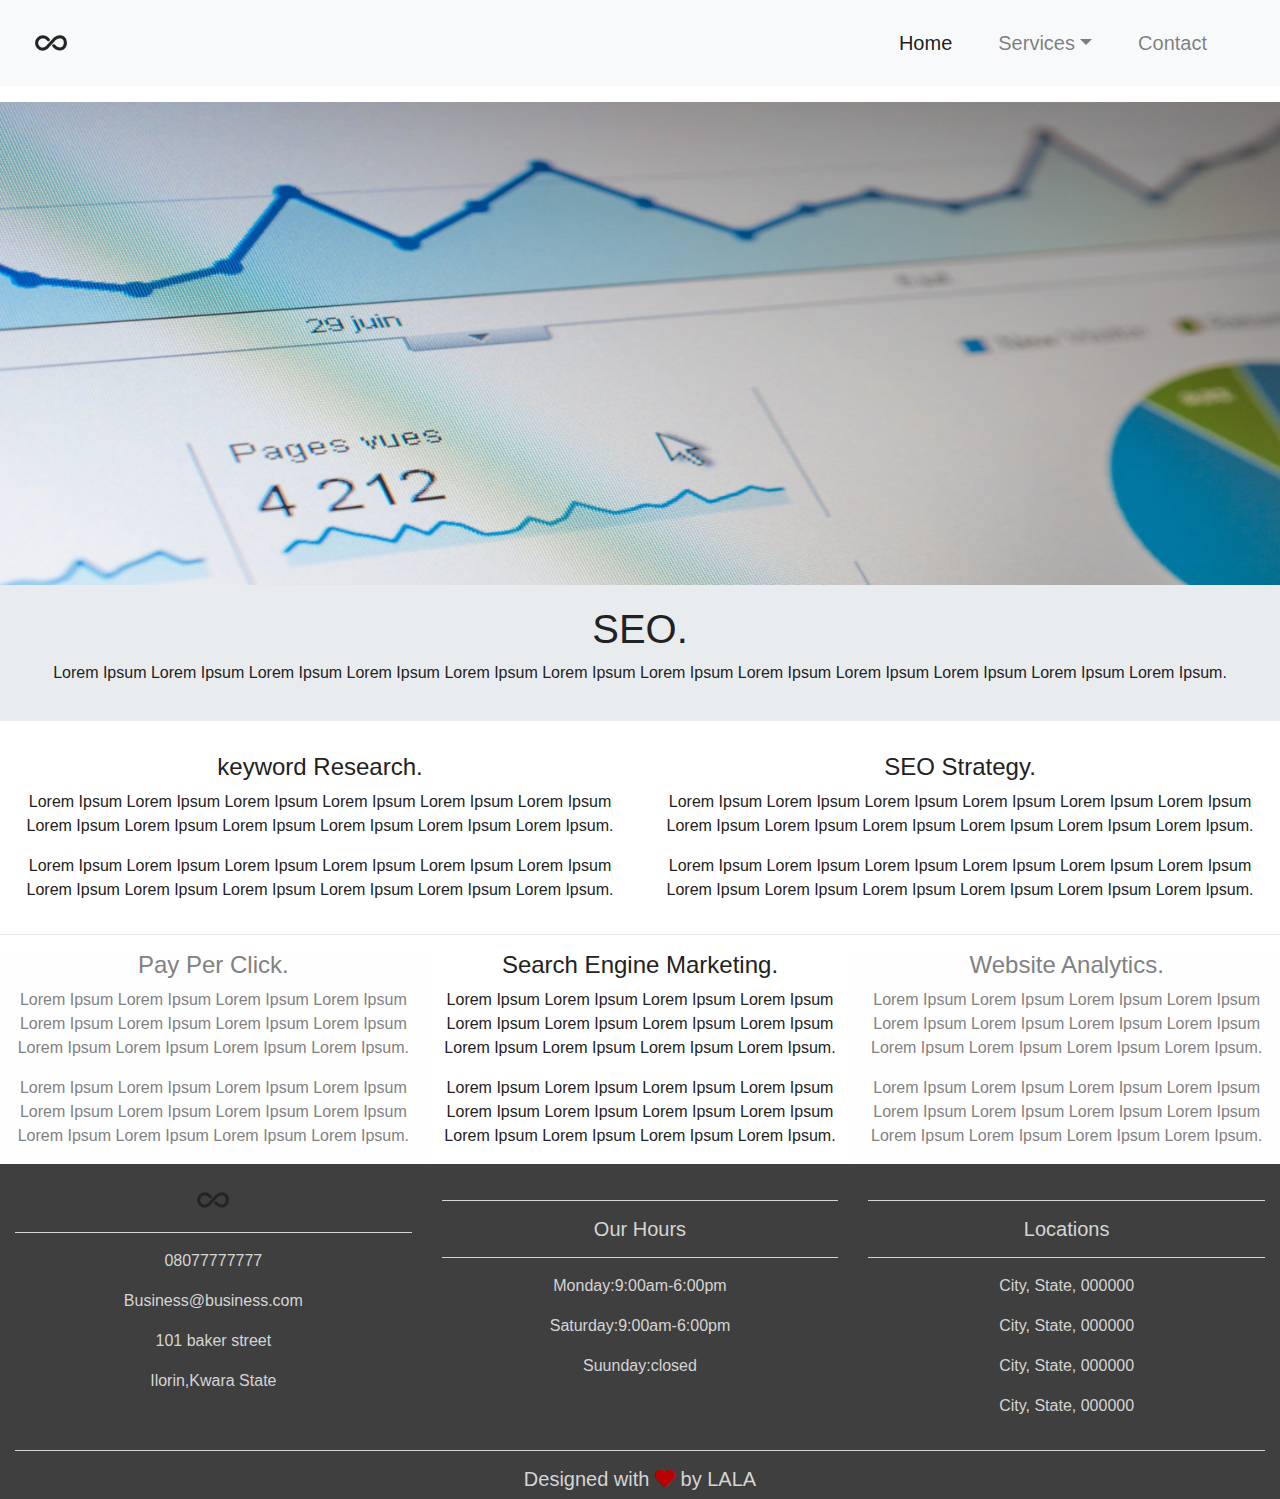
<file: seo.html>
<!DOCTYPE html>
<html lang="en">
<head>
	<meta charset="utf-8">
	<meta http-equiv="X-UA-Compatible" content="IE=edge">
	<meta name="viewport" content="width=width-device, initial-scale=1">
	<link rel="icon" href="images/favicon1.png">
	<title>SEO</title>
	<link rel="stylesheet" type="text/css" href="fonts\fontawesome\css\brands.css">
	<link rel="stylesheet" type="text/css" href="fonts\fontawesome\css\solid.css">
	<link rel="stylesheet" type="text/css" href="fonts\fontawesome\css\fontawesome.min.css">
	<link rel="stylesheet" type="text/css" href="bootstrap\css\bootstrap.min.css">
	<link rel="stylesheet" type="text/css" href="style.css">
	<!--<link rel="stylesheet" href="https://stackpath.bootstrapcdn.com/bootstrap/4.1.3/css/bootstrap.min.css" integrity="sha384-MCw98/SFnGE8fJT3GXwEOngsV7Zt27NXFoaoApmYm81iuXoPkFOJwJ8ERdknLPMO" crossorigin="anonymous">
	<script src="https://code.jquery.com/jquery-3.3.1.slim.min.js" integrity="sha384-q8i/X+965DzO0rT7abK41JStQIAqVgRVzpbzo5smXKp4YfRvH+8abtTE1Pi6jizo" crossorigin="anonymous"></script>
    <script src="https://cdnjs.cloudflare.com/ajax/libs/popper.js/1.14.7/umd/popper.min.js" integrity="sha384-UO2eT0CpHqdSJQ6hJty5KVphtPhzWj9WO1clHTMGa3JDZwrnQq4sF86dIHNDz0W1" crossorigin="anonymous"></script>
    <script src="https://stackpath.bootstrapcdn.com/bootstrap/4.3.1/js/bootstrap.min.js" integrity="sha384-JjSmVgyd0p3pXB1rRibZUAYoIIy6OrQ6VrjIEaFf/nJGzIxFDsf4x0xIM+B07jRM" crossorigin="anonymous"></script>-->

</head>
<body>
	<ul class="navbar navbar-expand-md navbar-light bg-light sticky-top">
		<div class="container-fluid">
			<a class="navbar-brand" href="index.html"><img src="images\favicon1.png"></a>
			<button class="navbar-toggler" type="button" data-toggle="collapse" data-target="#navbarResponsive">
				<span class="navbar-toggler-icon"></span>
			</button>
			<div class="collapse navbar-collapse" id="#navbarResponsive">
				<ul class="navbar-nav ml-auto">
					<li class="nav-item active">
						<a class="nav-link" href="index.html">Home</a>
					</li>
					<li class="nav-item dropdown">
                       <a class="nav-link dropdown-toggle" href="services.html" id="dropdown01" data-toggle="dropdown" aria-haspopup="true" aria-expanded="false">Services</a>
                        <div class="dropdown-menu" aria-labelledby="dropdown01">
                          <a class="dropdown-item" href="design.html">Web Design</a>
                          <a class="dropdown-item" href="development.html">Web App Development</a>
                          <a class="dropdown-item" href="seo.html">SEO</a>
                        </div>
                    </li>
					<li class="nav-item">
						<a class="nav-link" href="contact.html">Contact</a>
					</li>
				
				</ul>
			</div>
			
		</div>
	</ul>
	<div class="container-fluid padding">
		<div class="row">
			<div class="col-xs-12">
				<img class="img-fluid" src="images\seo2.jpg" alt="seo">
			</div>
		</div>
	</div>
	<div class="container-fluid padding">
		<div class="row jumbotron text-center">
			<div class="col-12">
				<h1 class="display-5">SEO.</h1>
				<p>Lorem Ipsum Lorem Ipsum Lorem Ipsum Lorem Ipsum Lorem Ipsum Lorem Ipsum Lorem Ipsum Lorem Ipsum Lorem Ipsum Lorem Ipsum Lorem Ipsum Lorem Ipsum.</p>
			</div>
		</div>
	</div>
	<div class="container-fluid padding">
		<div class="row text-center padding">
			<div class="col-6">
				<h4 class="display-10">keyword Research.</h4>
				<p>
					Lorem Ipsum Lorem Ipsum Lorem Ipsum Lorem Ipsum Lorem Ipsum Lorem Ipsum Lorem Ipsum Lorem Ipsum Lorem Ipsum Lorem Ipsum Lorem Ipsum Lorem Ipsum.
				</p>
				<p>
					Lorem Ipsum Lorem Ipsum Lorem Ipsum Lorem Ipsum Lorem Ipsum Lorem Ipsum Lorem Ipsum Lorem Ipsum Lorem Ipsum Lorem Ipsum Lorem Ipsum Lorem Ipsum.
				</p>
			</div>
			<div class="col-6">
				<h4 class="display-10">SEO Strategy.</h4>
				<p>
					Lorem Ipsum Lorem Ipsum Lorem Ipsum Lorem Ipsum Lorem Ipsum Lorem Ipsum Lorem Ipsum Lorem Ipsum Lorem Ipsum Lorem Ipsum Lorem Ipsum Lorem Ipsum.
				</p>
				<p>
					Lorem Ipsum Lorem Ipsum Lorem Ipsum Lorem Ipsum Lorem Ipsum Lorem Ipsum Lorem Ipsum Lorem Ipsum Lorem Ipsum Lorem Ipsum Lorem Ipsum Lorem Ipsum.
				</p>
			</div>
		</div>
	</div>
	<hr>
	<div class="container-fluid padding">
		<div class="row text-center padding">
			<div class="col-sm-4 col-xs-12 alert-light">
				<h4 class="display-10">Pay Per Click.</h4>
				<p>
					Lorem Ipsum Lorem Ipsum Lorem Ipsum Lorem Ipsum Lorem Ipsum Lorem Ipsum Lorem Ipsum Lorem Ipsum Lorem Ipsum Lorem Ipsum Lorem Ipsum Lorem Ipsum.
				</p>
				<p>
					Lorem Ipsum Lorem Ipsum Lorem Ipsum Lorem Ipsum Lorem Ipsum Lorem Ipsum Lorem Ipsum Lorem Ipsum Lorem Ipsum Lorem Ipsum Lorem Ipsum Lorem Ipsum.
				</p>
			</div>
			<div class="col-sm-4 col-xs-12">
				<h4 class="display-10">Search Engine Marketing.</h4>
				<p>
					Lorem Ipsum Lorem Ipsum Lorem Ipsum Lorem Ipsum Lorem Ipsum Lorem Ipsum Lorem Ipsum Lorem Ipsum Lorem Ipsum Lorem Ipsum Lorem Ipsum Lorem Ipsum.
				</p>
				<p>
					Lorem Ipsum Lorem Ipsum Lorem Ipsum Lorem Ipsum Lorem Ipsum Lorem Ipsum Lorem Ipsum Lorem Ipsum Lorem Ipsum Lorem Ipsum Lorem Ipsum Lorem Ipsum.
				</p>
			</div>
			<div class="col-sm-4 col-xs-12 alert-light">
				<h4 class="display-10">Website Analytics.</h4>
				<p>
					Lorem Ipsum Lorem Ipsum Lorem Ipsum Lorem Ipsum Lorem Ipsum Lorem Ipsum Lorem Ipsum Lorem Ipsum Lorem Ipsum Lorem Ipsum Lorem Ipsum Lorem Ipsum.
				</p>
				<p>
					Lorem Ipsum Lorem Ipsum Lorem Ipsum Lorem Ipsum Lorem Ipsum Lorem Ipsum Lorem Ipsum Lorem Ipsum Lorem Ipsum Lorem Ipsum Lorem Ipsum Lorem Ipsum.
				</p>
			</div>
		</div>
	</div>
	<!--<div class="container-fluid padding">
		<div class="progress">
          <div class="progress-bar progress-bar-striped progress-bar-animated" role="progressbar" style="width: 10%" aria-valuenow="10" aria-valuemin="0" aria-valuemax="100">CSS 3</div>
        </div>
        <div class="progress">
          <div class="progress-bar progress-bar-striped bg-success progress-bar-animated" role="progressbar" style="width: 20%" aria-valuenow="25" aria-valuemin="0" aria-valuemax="100">HTML 5</div>
        </div>
        <div class="progress">
          <div class="progress-bar progress-bar-striped bg-info progress-bar-animated" role="progressbar" style="width: 40%" aria-valuenow="50" aria-valuemin="0" aria-valuemax="100">BOOTSTRAP 4</div>
        </div>
        <div class="progress">
          <div class="progress-bar progress-bar-striped bg-warning progress-bar-animated" role="progressbar" style="width: 60%" aria-valuenow="75" aria-valuemin="0" aria-valuemax="100">PHP</div>
        </div>
        <div class="progress">
          <div class="progress-bar progress-bar-striped bg-danger progress-bar-animated" role="progressbar" style="width: 80%" aria-valuenow="100" aria-valuemin="0" aria-valuemax="100">JAVASCRIPT</div>
        </div>
        <div class="progress">
          <div class="progress-bar progress-bar-striped bg-dark progress-bar-animated" role="progressbar" style="width: 100%" aria-valuenow="100" aria-valuemin="0" aria-valuemax="100">PYTHON</div>
        </div>
	</div>-->

	<footer>
		<div class="container-fluid padding">
			<div class="row text-center">
				<div class="col-md-4">
					<img src="images\favicon1.png">
					<hr class="light">
					<p>08077777777</p>
					<p>Business@business.com</p>
					<p>101 baker street</p>
					<p>Ilorin,Kwara State</p>
				</div>
				<div class="col-md-4">
					<hr class="light">
					<h5>Our Hours</h5>
					<hr class="light">
					<p>Monday:9:00am-6:00pm</p>
					<p>Saturday:9:00am-6:00pm</p>
					<p>Suunday:closed</p>
				</div>
				<div class="col-md-4">
					<hr class="light">
					<h5>Locations</h5>
					<hr class="light">
					<p>City, State, 000000</p>
					<p>City, State, 000000</p>
					<p>City, State, 000000</p>
					<p>City, State, 000000</p>
				</div>
				<div class="col-12">
					<hr class="light">
					<h5>Designed with <i class="fas fa-heart"></i> by LALA</h5>
				</div>
			</div>
		</div>
	</footer>

</body>
</html>
</file>
<file: style.css>
html, body{
	height: 100%;
	width: 100%;
	color: #222;
	margin: auto;
}
.navbar{
	padding: 20px;
}
.navbar li{
	padding-right: 30px;
}
.nav-link{
	font-size:20px !important;
}
.carousel-inner img{
	width: 100%;
	height: 100%;
}
.carousel-caption{
	position: absolute;
	top: 50%;
	transform: translateY(-50%); 
}
.carousel-caption h1{
	font-size: 500%;
	text-transform: uppercase;
	text-shadow: 1px 1px 10px #000;
}
.carousel-caption h3{
	font-size: 200%;
	font-weight: 500;
	text-shadow: 1px 1px 10px #000;
}
.jumbotron{
	padding: 20px;
	border-radius: 0
}
padding{
	padding-bottom: 20px;
}
.welcome{
	width: 75%;
	margin: 0 auto;
	padding-top: 20px;
}
.welcome hr{
	border-top: 2px solid #b4b4b4;
	width: 55%;

}
.objective{
	width: 85%;
	margin: 0 auto;
	padding-top: 10px;
}
.fa-mobile, .fa-code{
	color: #e54d26;
}
.fa-tablet, .fa-bold{
	color: #563d7c;
}
.fa-desktop, .fa-css3{
	color: #2163af;
}
.fa-mobile, .fa-tablet, .fa-desktop, .fa-code, .fa-bold, .fa-css3{
	font-size: 50px;
	margin: 20px;
}
.social a{
	font-size: 40px;
	padding: 15px;
}
.team a{
	font-size: 20px;
	padding: 25px;
	margin-left: 20px;

}

.fa-facebook{
	color: #3b5998;
}
.fa-twitter{
	color: #00aced;
}
.fa-google-plus-g{
	color: #dd4b39;
}
.fa-instagram{
	color: #517fa4;
}
.fa-heart{
	color: #bb0000;
}
.fa-youtube{
	color: #bb0000;
}
.fa-facebook:hover, .fa-google-plus-g:hover, .fa-instagram:hover, .fa-heart:hover, .fa-youtube:hover, .fa-twitter:hover{
	color: #d5d5d5;
}
footer{
	background-color: #3f3f3f;
	color: #d5d5d5;
	padding-top: 20px;
}
hr.light{
	border-top: 1px solid #d5d5d5;
}
.progress{
	height: 20px;
	margin: 20px;
}
/*Media Queries*/
@media(max-width: 992px){


}
@media(max-width: 768px){
	
}
@media(max-width: 576px){
	
}
</file>
